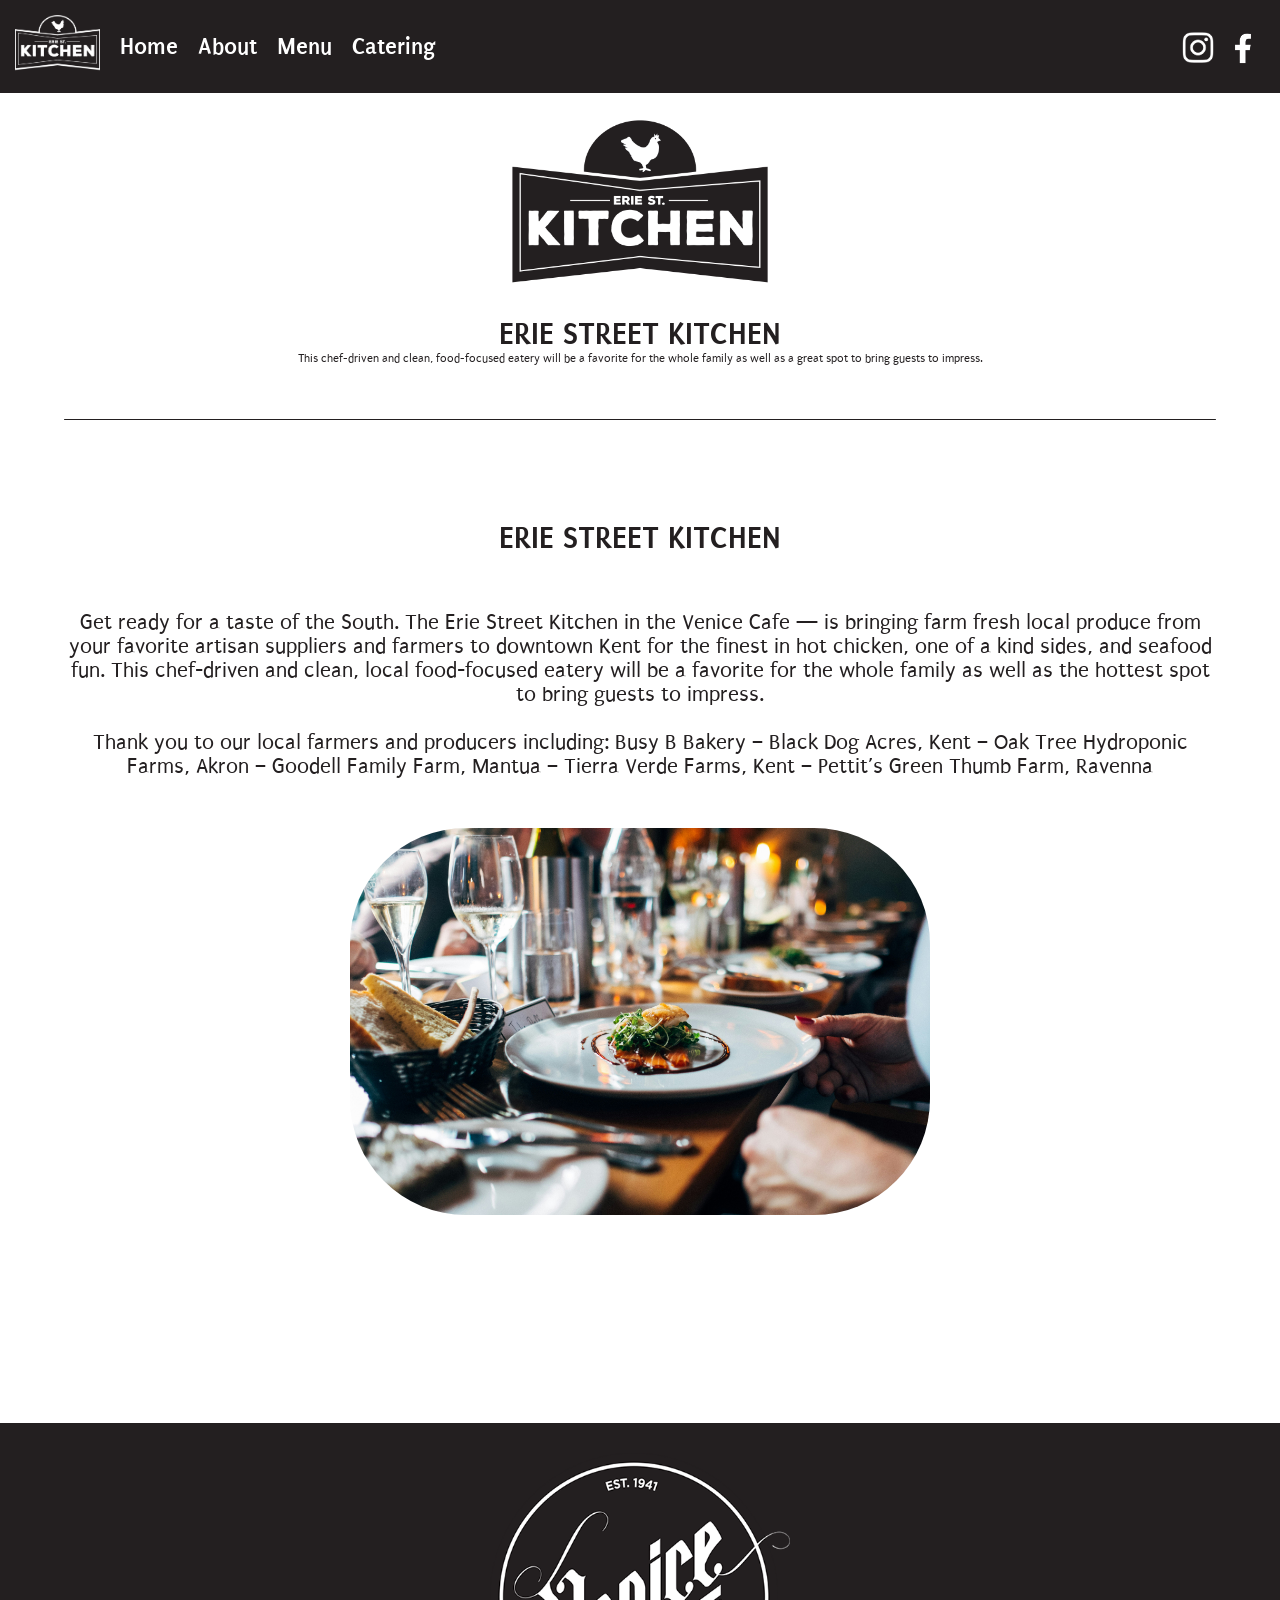
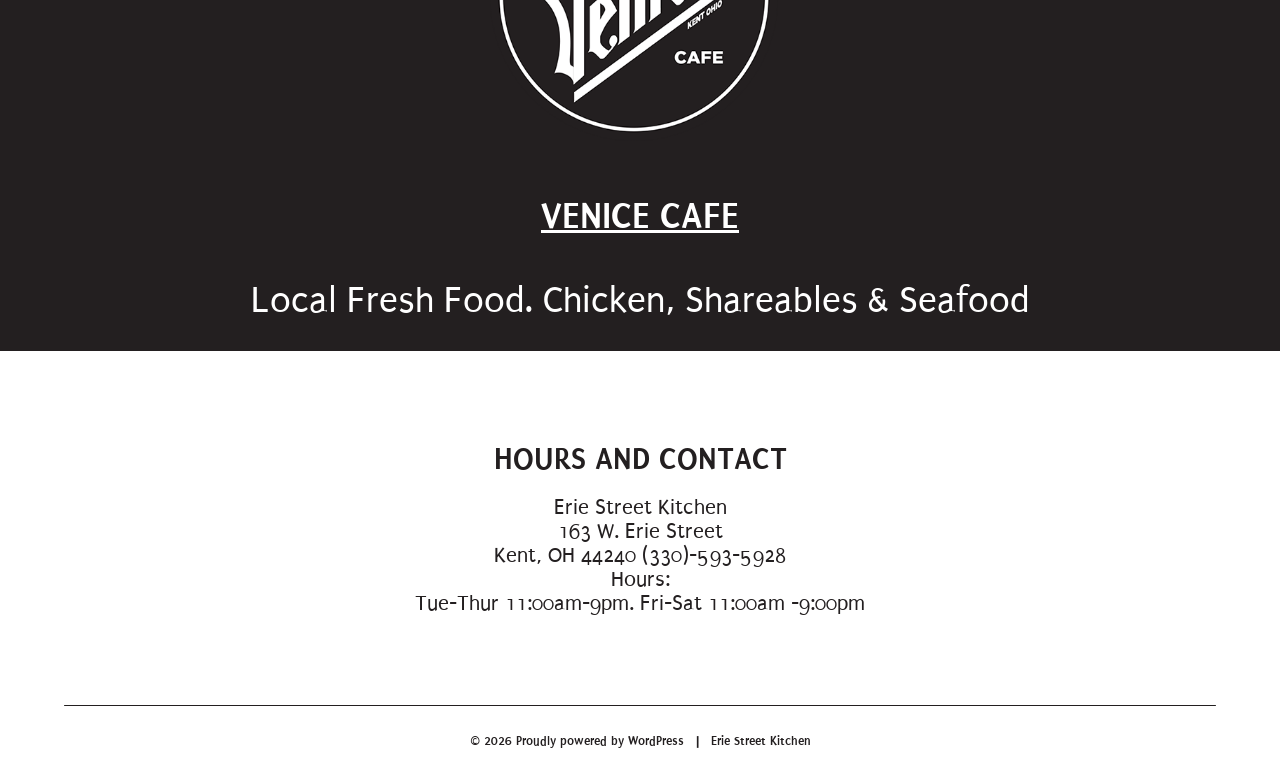
<file: index.html>
<!DOCTYPE html>
<html lang="en">
<head>
    <meta charset="UTF-8">
    <meta name="viewport" content="width=device-width, initial-scale=1.0, viewport-fit=cover">
    <title>Erie Street Kitchen</title>

    <link rel="stylesheet" href="style.css">
    <link rel="icon" type="image/png" href="Images/Logo.png">

    <link rel="preconnect" href="https://fonts.googleapis.com">
    <link rel="preconnect" href="https://fonts.gstatic.com" crossorigin>
    <link href="https://fonts.googleapis.com/css2?family=Puritan:ital,wght@0,400;0,700;1,400;1,700&display=swap" rel="stylesheet">
    
</head>

<body>
    

    <!--------
    NAVIGATION 
    ---------->
    
    <!-- Main Navigation -->
    <nav>

        <div>
            <a href="index.html"><img src="Images/Logowhite.png" alt="Erie Street Kitchen Logo" class="navlogo"></a>
        </div>

        <div class="navtext">
            <a href="index.html">Home</a>
        </div>

        <div class="navtext">
            <a href="about.html">About</a>
        </div>

        <div class="navtext">
            <a href="menu.html">Menu</a>
        </div>

        <div class="navtext">
            <a href="catering.html">Catering</a>
        </div>


        <!-- Socials -->
        <div class="socials">

            <a href="https://www.instagram.com/eriestkitchen/" target="_blank"><img src="Images/Insta.png" alt="Instagram Logo" class="instalogo"></a>

            <a href="https://www.facebook.com/eriestreetkitchen" target="_blank"><img src="Images/facebook.png" alt="Facebook Logo" class="facebooklogo"></a>
            
        </div>

    </nav>
    <!-- End Navigation -->
        

    <!-------
    SECTION 1 
    --------->

    <div class="home1container">
        <img src="Images/Logo.png" alt="Erie Street Kitchen logo" width="260px">

        <br><br>
        
        <h1>
            ERIE STREET KITCHEN
        </h1>

        <h6>
            This chef-driven and clean, food-focused eatery will be a favorite for the whole family as well as a great spot to bring guests to impress.
        </h6>

    </div>
    <!-- End Section 1 -->


    <br><br><br>
    <hr>


    <!-------
    SECTION 2 
    --------->

    <div class="home2container">
        <div class="left">
            <h1>
                ERIE STREET KITCHEN
            </h1>

            <br><br><br>
            
            <p>
                Get ready for a taste of the South. The Erie Street Kitchen in the Venice Cafe — is bringing farm fresh local produce from your favorite artisan suppliers and farmers to downtown Kent for the finest in hot chicken, one of a kind sides, and seafood fun. This chef-driven and clean, local food-focused eatery will be a favorite for the whole family as well as the hottest spot to bring guests to impress.
                <br><br>
                Thank you to our local farmers and producers including: Busy B Bakery – Black Dog Acres, Kent – Oak Tree Hydroponic Farms, Akron – Goodell Family Farm, Mantua – Tierra Verde Farms, Kent – Pettit’s Green Thumb Farm, Ravenna
            </p>

        </div>

        <div class="right">
            <img src="Images/Food.jpg" alt="food" class="foodimage">
        </div>
    </div>
    <!-- End Section 2 -->


    <br><br><br>


    <!-------
    SECTION 3 
    --------->

    <div class="home3container">
        <div class="left">
            <a href="https://www.venicekent.com/" target="_blank"><img src="Images/VeniceLogo.png" alt="Venice Logo" class="venicelogo"></a>
        </div>

        <div class="right">
            <div class="venicetext">
                <a href="https://www.venicekent.com/" target="_blank"><u><b>VENICE CAFE</b></u></a>
                <br><br>
                Local Fresh Food. Chicken, Shareables & Seafood
            </div>
        </div>
    </div>
    <!-- End Section 3 -->

    <br><br><br><br><br>


    <!-------
    SECTION 4
    --------->

    <div class="home4container">
        <h1>
            HOURS AND CONTACT
        </h1>

        <br>

        <p>
            Erie Street Kitchen
            <br>
            163 W. Erie Street
            <br>
            Kent, OH 44240 (330)-593-5928
            <br>
            Hours:
            <br>
            Tue-Thur 11:00am-9pm. Fri-Sat 11:00am -9:00pm
        </p>
    </div>
    <!-- End Section 4 -->
    

    <br><br><br><br><br>
    

    <!-----
    FOOTER 
    ------>

    <footer>
        <hr>
        <br><br>
        
            © 2026 Proudly powered by WordPress &nbsp; | &nbsp; Erie Street Kitchen

        <br><br><br>
    </footer>
    <!-- End footer -->

</body>
</html>
</file>
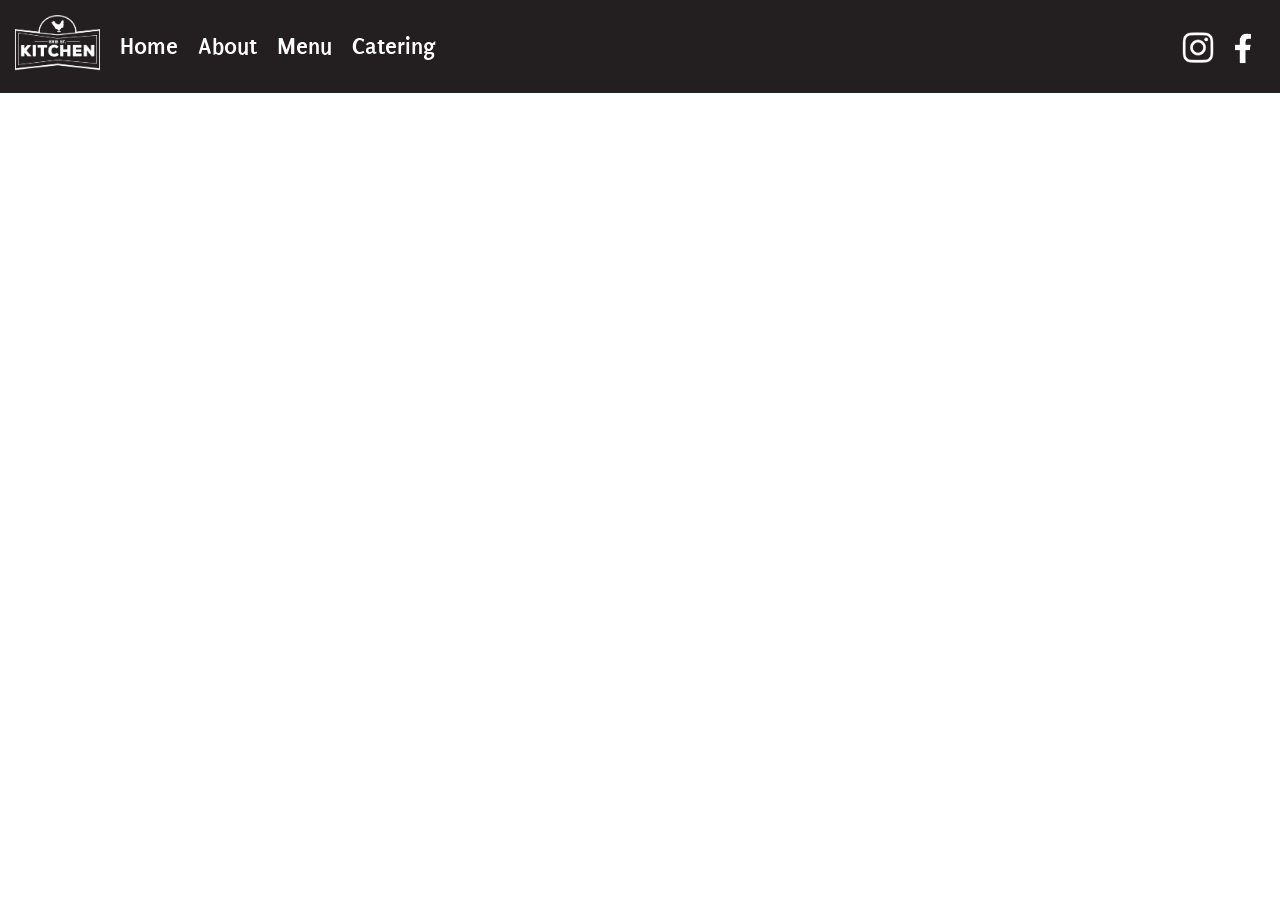
<file: about.html>
<!DOCTYPE html>
<html lang="en">
<head>
    <meta charset="UTF-8">
    <meta name="viewport" content="width=device-width, initial-scale=1.0, viewport-fit=cover">
    <title>Erie Street Kitchen</title>

    <link rel="stylesheet" href="style.css">
    <link rel="icon" type="image/png" href="Images/Logo.png">

    <link rel="preconnect" href="https://fonts.googleapis.com">
    <link rel="preconnect" href="https://fonts.gstatic.com" crossorigin>
    <link href="https://fonts.googleapis.com/css2?family=Puritan:ital,wght@0,400;0,700;1,400;1,700&display=swap" rel="stylesheet">
    
</head>

<body>
    

    <!--------
    NAVIGATION 
    ---------->
    
    <!-- Main Navigation -->
    <nav>

        <div>
            <a href="index.html"><img src="Images/Logowhite.png" alt="Erie Street Kitchen Logo" class="navlogo"></a>
        </div>

        <div class="navtext">
            <a href="index.html">Home</a>
        </div>

        <div class="navtext">
            <a href="about.html">About</a>
        </div>

        <div class="navtext">
            <a href="menu.html">Menu</a>
        </div>

        <div class="navtext">
            <a href="catering.html">Catering</a>
        </div>


        <!-- Socials -->
        <div class="socials">

            <a href="https://www.instagram.com/eriestkitchen/" target="_blank"><img src="Images/Insta.png" alt="Instagram Logo" class="instalogo"></a>

            <a href="https://www.facebook.com/eriestreetkitchen" target="_blank"><img src="Images/facebook.png" alt="Facebook Logo" class="facebooklogo"></a>
            
        </div>

    </nav>
    <!-- End Navigation -->


    
</body>
</file>
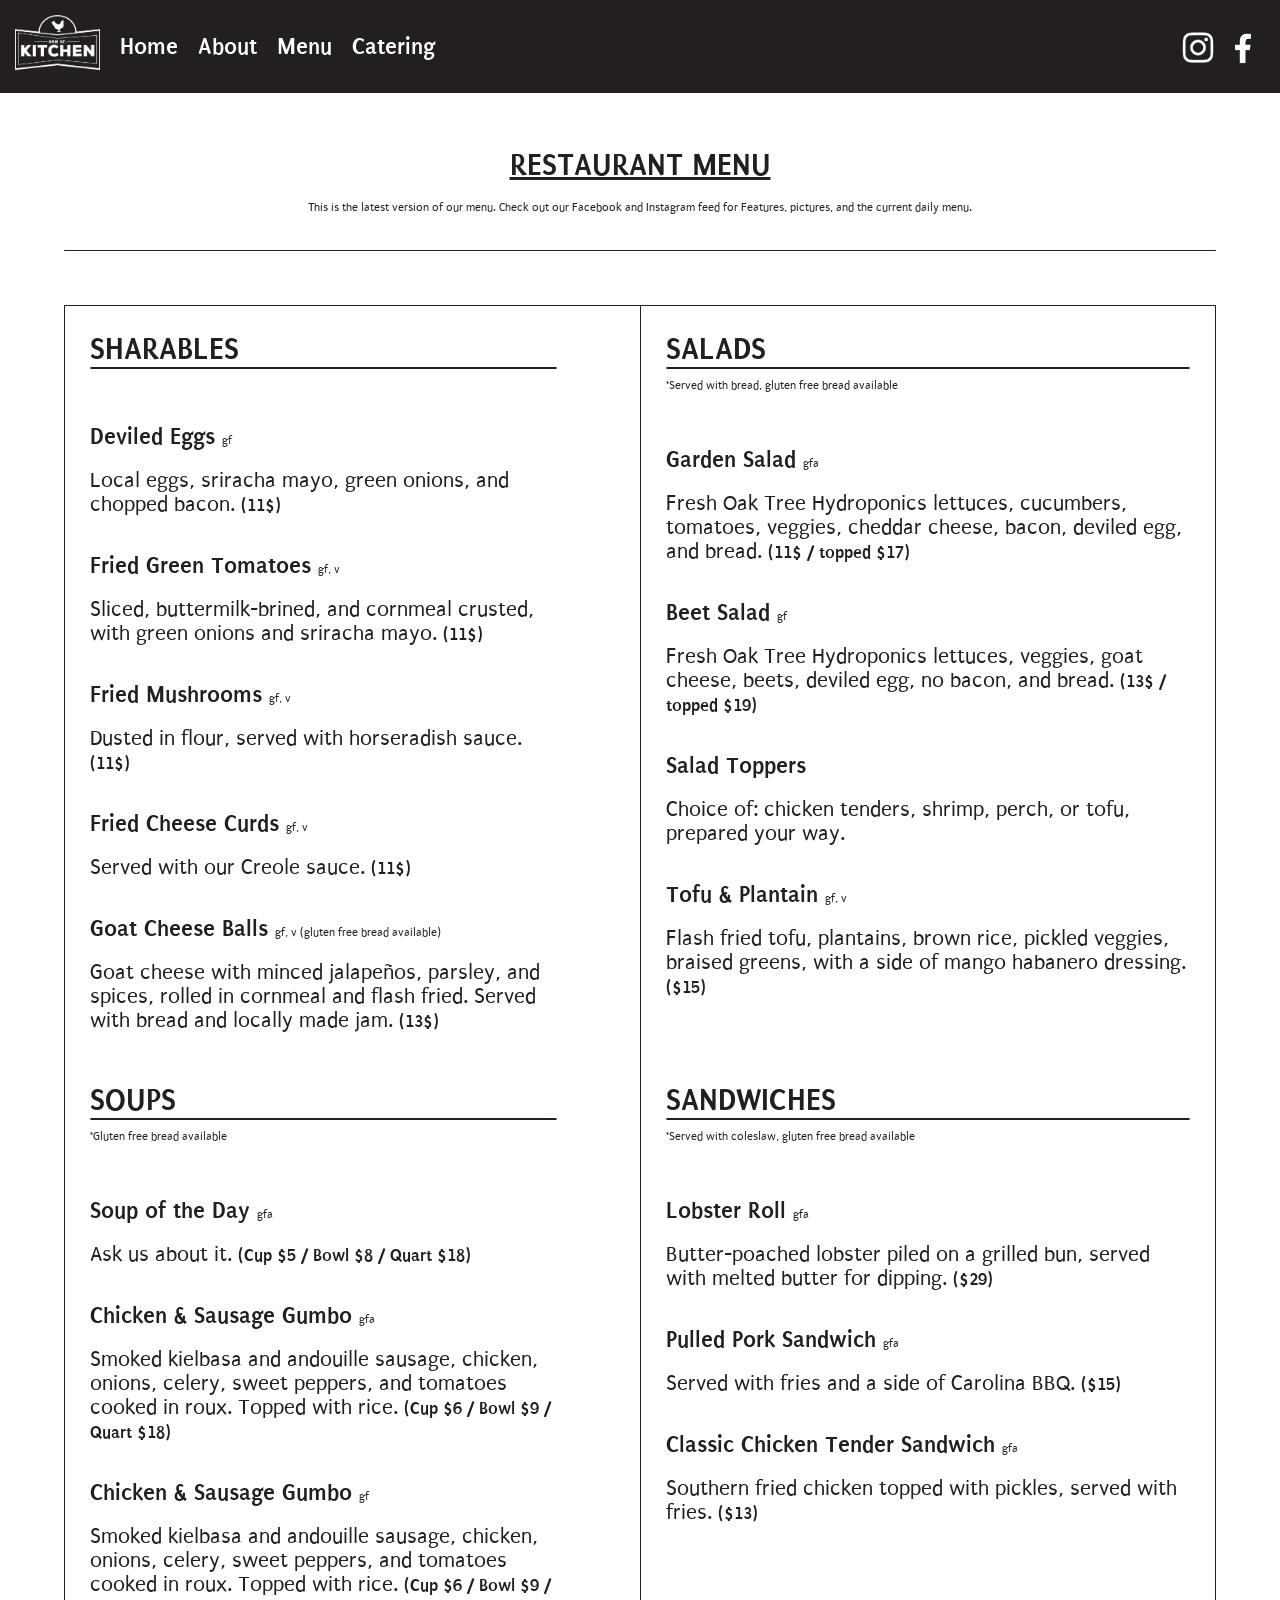
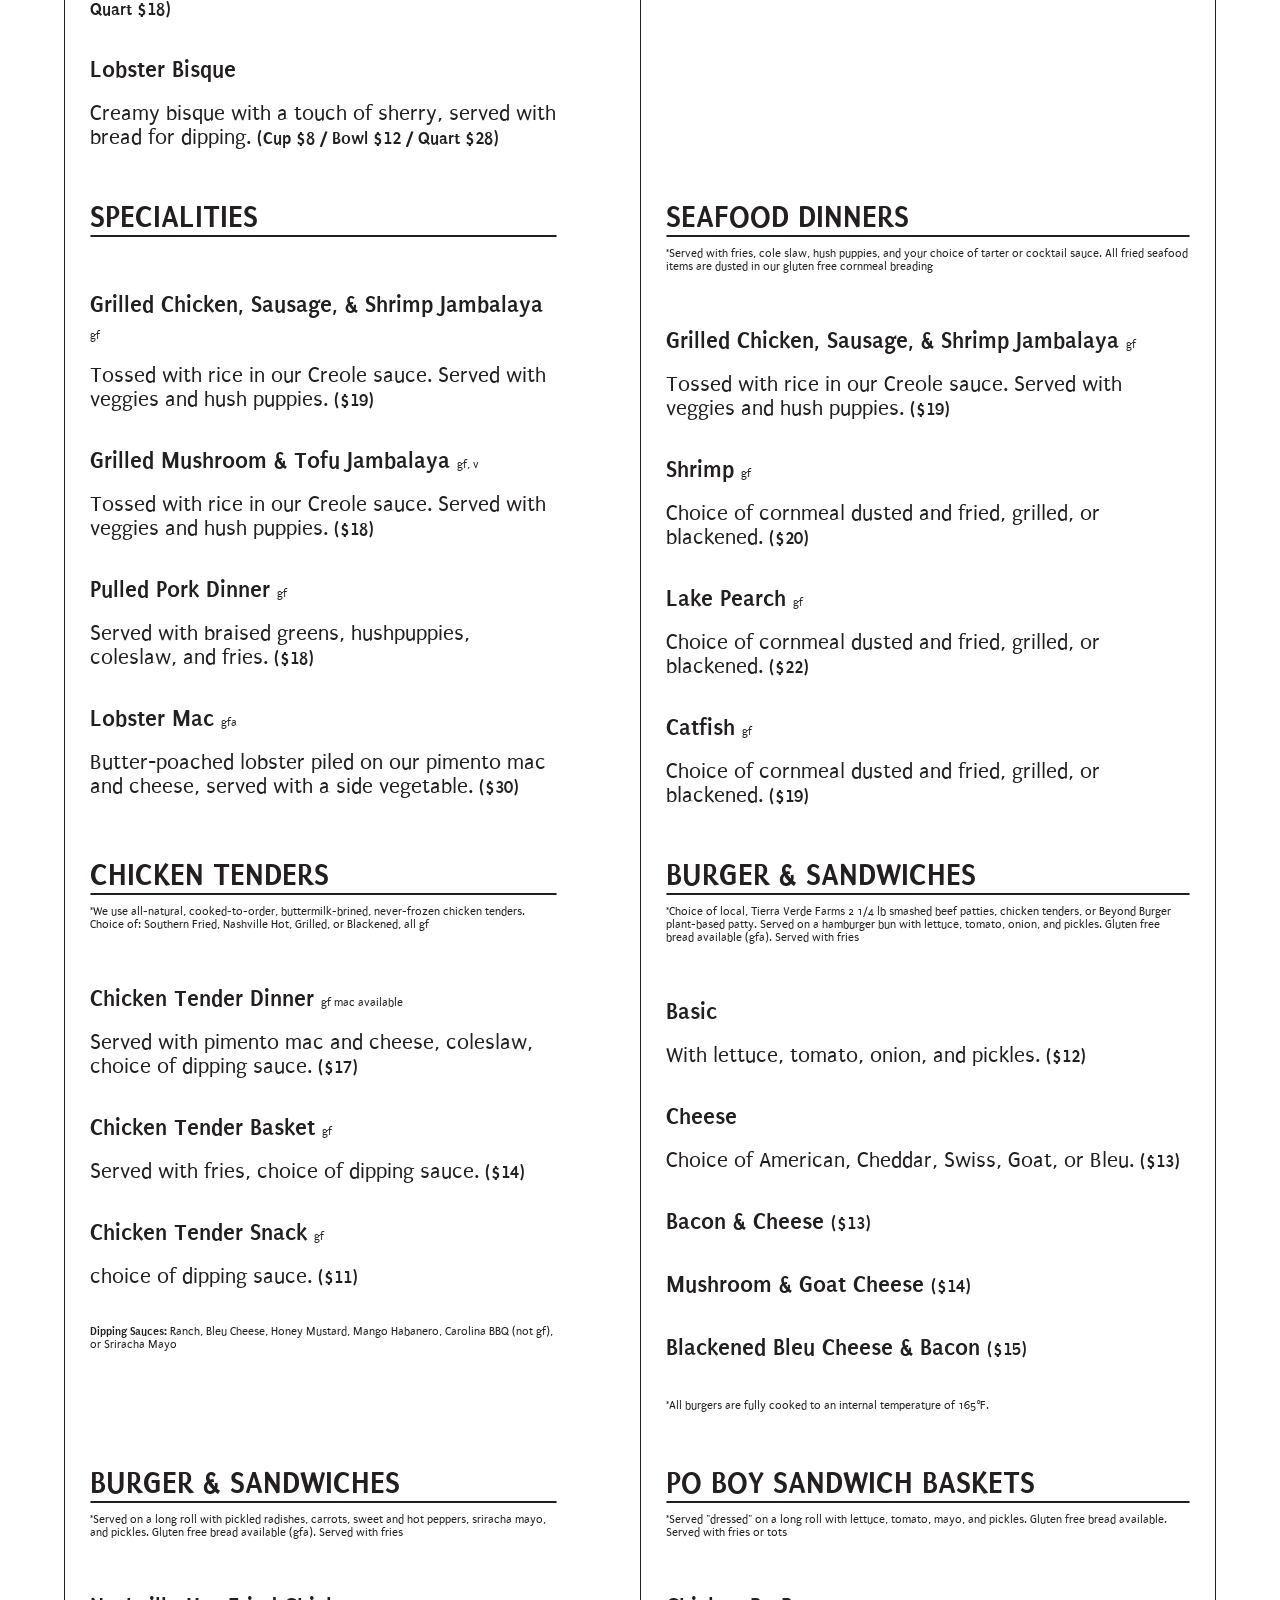
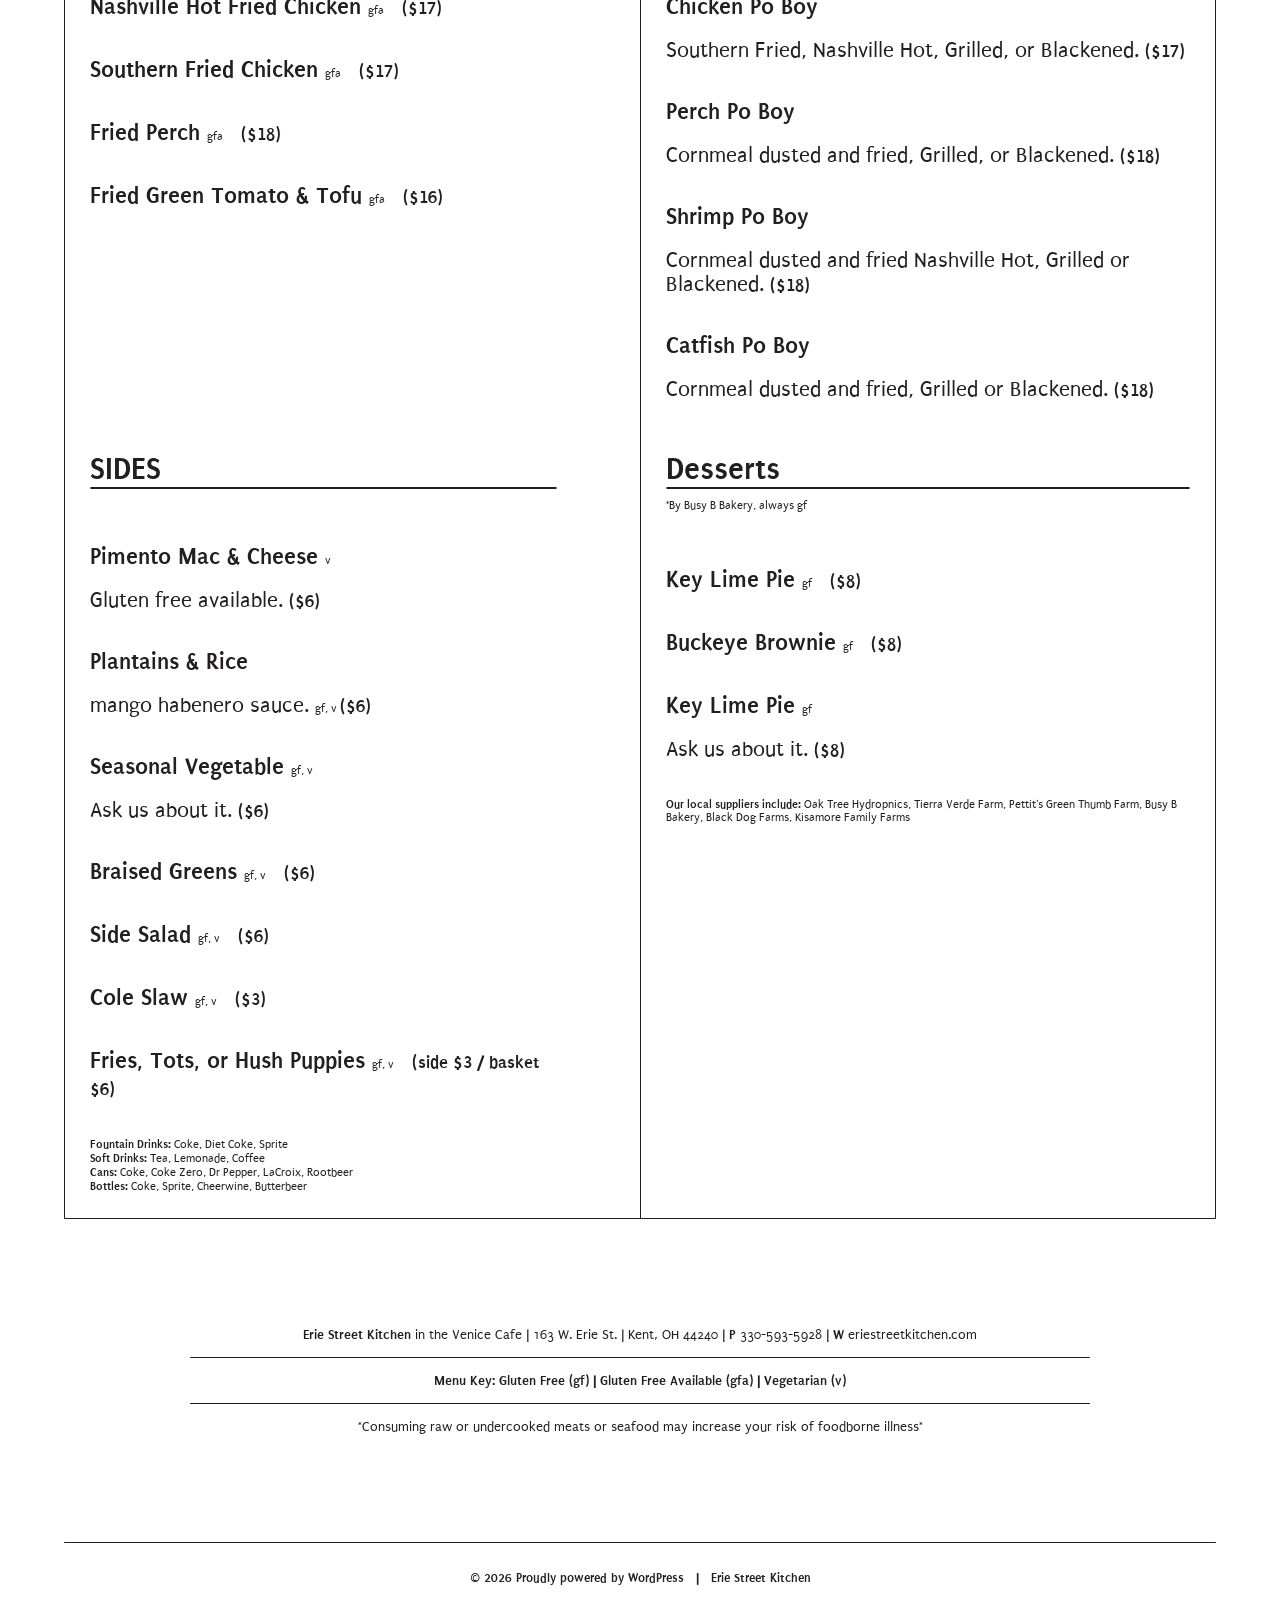
<file: menu.html>
<!DOCTYPE html>
<html lang="en">
<head>
    <meta charset="UTF-8">
    <meta name="viewport" content="width=device-width, initial-scale=1.0, viewport-fit=cover">
    <title>Erie Street Kitchen</title>

    <link rel="stylesheet" href="style.css">
    <link rel="icon" type="image/png" href="Images/Logo.png">

    <link rel="preconnect" href="https://fonts.googleapis.com">
    <link rel="preconnect" href="https://fonts.gstatic.com" crossorigin>
    <link href="https://fonts.googleapis.com/css2?family=Puritan:ital,wght@0,400;0,700;1,400;1,700&display=swap" rel="stylesheet">
    
</head>

<body>
    

    <!--------
    NAVIGATION 
    ---------->
    
    <!-- Main Navigation -->
    <nav>

        <div>
            <a href="index.html"><img src="Images/Logowhite.png" alt="Erie Street Kitchen Logo" class="navlogo"></a>
        </div>

        <div class="navtext">
            <a href="index.html">Home</a>
        </div>

        <div class="navtext">
            <a href="about.html">About</a>
        </div>

        <div class="navtext">
            <a href="menu.html">Menu</a>
        </div>

        <div class="navtext">
            <a href="catering.html">Catering</a>
        </div>


        <!-- Socials -->
        <div class="socials">

            <a href="https://www.instagram.com/eriestkitchen/" target="_blank"><img src="Images/Insta.png" alt="Instagram Logo" class="instalogo"></a>

            <a href="https://www.facebook.com/eriestreetkitchen" target="_blank"><img src="Images/facebook.png" alt="Facebook Logo" class="facebooklogo"></a>
            
        </div>

    </nav>
    <!-- End Navigation -->

    <br><br><br>

    <div class="center">    
        <h1>
            <u>RESTAURANT MENU</u>
        </h1>

        <br>

        <h6>
            This is the latest version of our menu. Check out our Facebook and Instagram feed for Features, pictures, and the current daily menu.
        </h6>
    </div>

    <br><br>
    <hr>
    <br><br><br>
    <hr>


    <!-- 
    MENU
    --->

    <!-- Row 1 -->
    <div class="menucontainer">
        
        <!-- Shareables -->
        <div class="menuleft">
            <h1>
                SHARABLES
            </h1>

            <hr>

            <br><br><br>

            <h2>
                Deviled Eggs <span class="gf">gf</span>
            </h2>

            <br>

            <p>
                Local eggs, sriracha mayo, green onions, and chopped bacon. <span class="price">(11$)</span>
            </p>

            <br><br>

            <h2>
                Fried Green Tomatoes <span class="gf">gf, v</span>
            </h2>

            <br>

            <p>
                Sliced, buttermilk-brined, and cornmeal crusted, with green onions and sriracha mayo. <span class="price">(11$)</span>
            </p>

            <br><br>

            <h2>
                Fried Mushrooms <span class="gf">gf, v</span>
            </h2>

            <br>

            <p>
                Dusted in flour, served with horseradish sauce. <span class="price">(11$)</span>
            </p>

            <br><br>

            <h2>
                Fried Cheese Curds <span class="gf">gf, v</span>
            </h2>

            <br>

            <p>
                Served with our Creole sauce. <span class="price">(11$)</span>
            </p>

            <br><br>

            <h2>
                Goat Cheese Balls <span class="gf">gf, v (gluten free bread available)</span>
            </h2>

            <br>

            <p>
                Goat cheese with minced jalapeños, parsley, and spices, rolled in cornmeal and flash fried. Served with bread and locally made jam. <span class="price">(13$)</span>
            </p>
        </div>
        <!-- End Shareables -->


        <!-- Salads -->
        <div class="menuright">
            <h1>
                SALADS
            </h1>

            <hr>
            
            <div class="extra">
                *Served with bread, gluten free bread available
            </div>

            <br><br><br>

            <h2>
                Garden Salad <span class="gf">gfa</span>
            </h2>

            <br>

            <p>
                Fresh Oak Tree Hydroponics lettuces, cucumbers, tomatoes, veggies, cheddar cheese, bacon, deviled egg, and bread. <span class="price">(11$ / topped $17)</span>
            </p>

            <br><br>

            <h2>
                Beet Salad <span class="gf">gf</span>
            </h2>

            <br>

            <p>
                Fresh Oak Tree Hydroponics lettuces, veggies, goat cheese, beets, deviled egg, no bacon, and bread. <span class="price">(13$ / topped $19)</span>
            </p>

            <br><br>

            <h2>
                Salad Toppers
            </h2>

            <br>

            <p>
                Choice of: chicken tenders, shrimp, perch, or tofu, prepared your way.
            </p>

            <br><br>

            <h2>
                Tofu & Plantain <span class="gf">gf, v</span>
            </h2>

            <br>

            <p>
                Flash fried tofu, plantains, brown rice, pickled veggies, braised greens, with a side of mango habanero dressing. <span class="price">($15)</span>
            </p>


        </div>
        <!-- End Salads -->

    </div>
    <!-- End Row 1 -->


    <!-- Row 2 -->
    <div class="menucontainer">
        
        <!-- Soups -->
        <div class="menuleft">
            
            <h1>
                SOUPS
            </h1>

            <hr>

            <div class="extra">
                *Gluten free bread available
            </div>

            <br><br><br>

            <h2>
                Soup of the Day <span class="gf">gfa</span>
            </h2>

            <br>

            <p>
                Ask us about it. <span class="price">(Cup $5 / Bowl $8 / Quart $18)</span>
            </p>

            <br><br>

            <h2>
                Chicken & Sausage Gumbo <span class="gf">gfa</span>
            </h2>

            <br>

            <p>
                Smoked kielbasa and andouille sausage, chicken, onions, celery, sweet peppers, and tomatoes cooked in roux. Topped with rice. <span class="price">(Cup $6 / Bowl $9 / Quart $18)</span>
            </p>

            <br><br>

            <h2>
                Chicken & Sausage Gumbo <span class="gf">gf</span>
            </h2>

            <br>

            <p>
                Smoked kielbasa and andouille sausage, chicken, onions, celery, sweet peppers, and tomatoes cooked in roux. Topped with rice. <span class="price">(Cup $6 / Bowl $9 / Quart $18)</span>
            </p>

            <br><br>

            <h2>
                Lobster Bisque
            </h2>

            <br>

            <p>
                Creamy bisque with a touch of sherry, served with bread for dipping. <span class="price">(Cup $8 / Bowl $12 / Quart $28)</span>
            </p>
        </div>
        <!-- End Soups -->


        <!-- Sandwiches -->
        <div class="menuright">
            <h1>
                SANDWICHES
            </h1>

            <hr>

            <div class="extra">
                *Served with coleslaw, gluten free bread available
            </div>

            <br><br><br>

            <h2>
                Lobster Roll <span class="gf">gfa</span>
            </h2>

            <br>

            <p>
                Butter-poached lobster piled on a grilled bun, served with melted butter for dipping. <span class="price">($29)</span>
            </p>

            <br><br>

            <h2>
                Pulled Pork Sandwich <span class="gf">gfa</span>
            </h2>

            <br>

            <p>
                Served with fries and a side of Carolina BBQ. <span class="price">($15)</span>
            </p>

            <br><br>

            <h2>
                Classic Chicken Tender Sandwich <span class="gf">gfa</span>
            </h2>

            <br>

            <p>
                Southern fried chicken topped with pickles, served with fries. <span class="price">($13)</span>
            </p>

        </div>
        <!-- End Sandwiches -->

    </div>
    <!-- End Row 2 -->


    <!-- Row 3 -->
    <div class="menucontainer">

        <!-- Specialities -->
        <div class="menuleft">
            <h1>
                SPECIALITIES
            </h1>

            <hr>

            <br><br><br>

            <h2>
                Grilled Chicken, Sausage, & Shrimp Jambalaya <span class="gf">gf</span>
            </h2>

            <br>

            <p>
                Tossed with rice in our Creole sauce. Served with veggies and hush puppies. <span class="price">($19)</span>
            </p>

            <br><br>

            <h2>
                Grilled Mushroom & Tofu Jambalaya <span class="gf">gf, v</span>
            </h2>

            <br>

            <p>
                Tossed with rice in our Creole sauce. Served with veggies and hush puppies. <span class="price">($18)</span>
            </p>

            <br><br>

            <h2>
                Pulled Pork Dinner <span class="gf">gf</span>
            </h2>

            <br>

            <p>
                Served with braised greens, hushpuppies, coleslaw, and fries. <span class="price">($18)</span>
            </p>

            <br><br>

            <h2>
                Lobster Mac <span class="gf">gfa</span>
            </h2>

            <br>

            <p>
                Butter-poached lobster piled on our pimento mac and cheese, served with a side vegetable. <span class="price">($30)</span>
            </p>

        </div>
        <!-- End Specialities -->


        <!-- Seafood Dinners -->
        <div class="menuright">
            <h1>
                SEAFOOD DINNERS
            </h1>

            <hr>

            <div class="extra">
                *Served with fries, cole slaw, hush puppies, and your choice of tarter or cocktail sauce. All fried seafood items are dusted in our gluten free cornmeal breading
            </div>

            <br><br><br>

            <h2>
                Grilled Chicken, Sausage, & Shrimp Jambalaya <span class="gf">gf</span>
            </h2>

            <br>

            <p>
                Tossed with rice in our Creole sauce. Served with veggies and hush puppies. <span class="price">($19)</span>
            </p>

            <br><br>

            <h2>
                Shrimp <span class="gf">gf</span>
            </h2>

            <br>

            <p>
                Choice of cornmeal dusted and fried, grilled, or blackened. <span class="price">($20)</span>
            </p>

            <br><br>

            <h2>
                Lake Pearch <span class="gf">gf</span>
            </h2>

            <br>

            <p>
                Choice of cornmeal dusted and fried, grilled, or blackened. <span class="price">($22)</span>
            </p>

            <br><br>

            <h2>
                Catfish <span class="gf">gf</span>
            </h2>

            <br>

            <p>
                Choice of cornmeal dusted and fried, grilled, or blackened. <span class="price">($19)</span>
            </p>
        </div>
        <!-- End Seafood Dinners -->

    </div>
    <!-- End Row 3 -->


    <!-- Row 4 -->
    <div class="menucontainer">
        
        <!-- Chicken Tenders -->
        <div class="menuleft">
            <h1>
                CHICKEN TENDERS
            </h1>

            <hr>

            <div class="extra">
                *We use all-natural, cooked-to-order, buttermilk-brined, never-frozen chicken tenders. Choice of: Southern Fried, Nashville Hot, Grilled, or Blackened, all gf
            </div>    

            <br><br><br>

            <h2>
                Chicken Tender Dinner <span class="gf">gf mac available</span>
            </h2>

            <br>

            <p>
                Served with pimento mac and cheese, coleslaw, choice of dipping sauce. <span class="price">($17)</span>
            </p>

            <br><br>

            <h2>
                Chicken Tender Basket <span class="gf">gf</span>
            </h2>

            <br>

            <p>
                Served with fries, choice of dipping sauce. <span class="price">($14)</span>
            </p>

            <br><br>

            <h2>
                Chicken Tender Snack <span class="gf">gf</span>
            </h2>

            <br>

            <p>
                choice of dipping sauce. <span class="price">($11)</span>
            </p>

            <br><br>

            <div class="gf">
                <b>Dipping Sauces: </b> Ranch, Bleu Cheese, Honey Mustard, Mango Habanero, Carolina BBQ (not gf), or Sriracha Mayo
            </div>

        </div>
        <!-- End Chicken Tenders -->


        <!-- Burger & Sandwiches -->
        <div class="menuright">
            <h1>
                BURGER & SANDWICHES
            </h1>

            <hr>

            <div class="extra">
                *Choice of local, Tierra Verde Farms 2 1/4 lb smashed beef patties, chicken tenders, or Beyond Burger plant-based patty. Served on a hamburger bun with lettuce, tomato, onion, and pickles. Gluten free bread available (gfa). Served with fries
            </div>    

            <br><br><br>

            <h2>
                Basic
            </h2>

            <br>

            <p>
                With lettuce, tomato, onion, and pickles. <span class="price">($12)</span>
            </p>

            <br><br>

            <h2>
                Cheese
            </h2>

            <br>

            <p>
                Choice of American, Cheddar, Swiss, Goat, or Bleu. <span class="price">($13)</span>
            </p>

            <br><br>

            <h2>
                Bacon & Cheese <span class="price">($13)</span>
            </h2>

            <br><br>

            <h2>
                Mushroom & Goat Cheese <span class="price">($14)</span>
            </h2>

            <br><br>

            <h2>
                Blackened Bleu Cheese & Bacon <span class="price">($15)</span>

                <br><br>

                <span class="gf">*All burgers are fully cooked to an internal temperature of 165°F.</span>
            </h2>


        </div>
        <!-- End Burger & Sandwiches -->

    </div>
     <!-- End Row 4 -->

    
    <!-- Row 5 -->
    <div class="menucontainer">
        
        <!-- Banh Mi Sandwich Baskets -->
        <div class="menuleft">
            <h1>
                BURGER & SANDWICHES
            </h1>

            <hr>

            <div class="extra">
                *Served on a long roll with pickled radishes, carrots, sweet and hot peppers, sriracha mayo, and pickles. Gluten free bread available (gfa). Served with fries
            </div>    

            <br><br><br>

            <h2>
                Nashville Hot Fried Chicken <span class="gf">gfa </span> <span class="price"> &nbsp;&nbsp;&nbsp;($17)</span>
            </h2>

            <br><br>

            <h2>
                Southern Fried Chicken <span class="gf">gfa </span> <span class="price"> &nbsp;&nbsp;&nbsp;($17)</span>
            </h2>

            <br><br>

            <h2>
                Fried Perch <span class="gf">gfa </span> <span class="price"> &nbsp;&nbsp;&nbsp;($18)</span>
            </h2>

            <br><br>

            <h2>
                Fried Green Tomato & Tofu <span class="gf">gfa </span> <span class="price"> &nbsp;&nbsp;&nbsp;($16)</span>
            </h2>
        </div>
        <!-- End Banh Mi Sandwich Baskets-->


        <!-- Po Boy Sandwich Baskets -->
        <div class="menuright"> 
            <h1>
                PO BOY SANDWICH BASKETS
            </h1>

            <hr>

            <div class="extra">
                *Served "dressed" on a long roll with lettuce, tomato, mayo, and pickles. Gluten free bread available. Served with fries or tots
            </div>

            <br><br><br>

            <h2>
                Chicken Po Boy
            </h2>

            <br>

            <p>
                Southern Fried, Nashville Hot, Grilled, or Blackened. <span class="price">($17)</span>
            </p>

            <br><br>

            <h2>
                Perch Po Boy
            </h2>

            <br>

            <p>
                Cornmeal dusted and fried, Grilled, or Blackened. <span class="price">($18)</span>
            </p>

            <br><br>

            <h2>
                Shrimp Po Boy
            </h2>

            <br>

            <p>
                Cornmeal dusted and fried Nashville Hot, Grilled or Blackened. <span class="price">($18)</span>
            </p>

            <br><br>

            <h2>
                Catfish Po Boy
            </h2>

            <br>

            <p>
                Cornmeal dusted and fried, Grilled or Blackened. <span class="price">($18)</span>
            </p>

        </div>
        <!-- End Po Boy Sandwich Baskets-->

    </div>
    <!-- End Row 5 -->


    <!-- Row 6 -->
    <div class="menucontainer">
        
        <!-- Sides -->
        <div class="menuleft">
            <h1>
                SIDES
            </h1>

            <hr>

            <br><br><br>

            <h2>
                Pimento Mac & Cheese <span class="gf">v</span>
            </h2>

            <br>

            <p>
                Gluten free available. <span class="price">($6)</span>
            </p>

            <br><br>

            <h2>
                Plantains & Rice
            </h2>

            <br>

            <p>
                mango habenero sauce. <span class="gf">gf, v </span> <span class="price">($6)</span>
            </p>

            <br><br>

            <h2>
                Seasonal Vegetable <span class="gf">gf, v </span>
            </h2>

            <br>

            <p>
                Ask us about it. <span class="price">($6)</span>
            </p>

            <br><br>

            <h2>
                Braised Greens <span class="gf">gf, v </span> <span class="price"> &nbsp;&nbsp;&nbsp;($6)</span>
            </h2>

            <br><br>

            <h2>
                Side Salad <span class="gf">gf, v </span> <span class="price"> &nbsp;&nbsp;&nbsp;($6)</span>
            </h2>

            <br><br>

            <h2>
                Cole Slaw <span class="gf">gf, v </span> <span class="price"> &nbsp;&nbsp;&nbsp;($3)</span>
            </h2>

            <br><br>

            <h2>
                Fries, Tots, or Hush Puppies <span class="gf">gf, v </span> <span class="price"> &nbsp;&nbsp;&nbsp;(side $3 / basket $6)</span>
            </h2>

            <br><br>

            <div class ="gf">
                <b>Fountain Drinks: </b> Coke, Diet Coke, Sprite 
                <br>
                <b>Soft Drinks: </b> Tea, Lemonade, Coffee 
                <br>
                <b>Cans: </b> Coke, Coke Zero, Dr Pepper, LaCroix, Rootbeer
                <br>
                <b>Bottles: </b> Coke, Sprite, Cheerwine, Butterbeer
            </div>

        </div>
        <!-- End Sides-->


        <!-- Desserts -->
        <div class="menuright"> 
            <h1>
                Desserts
            </h1>

            <hr>

            <div class="extra">
                *By Busy B Bakery, always gf
            </div>

            <br><br><br>

            <h2>
                Key Lime Pie <span class="gf">gf </span> <span class="price"> &nbsp;&nbsp;&nbsp;($8)</span>
            </h2>

            <br><br>

            <h2>
                Buckeye Brownie <span class="gf">gf </span> <span class="price"> &nbsp;&nbsp;&nbsp;($8)</span>
            </h2>

            <br><br>

            <h2>
                Key Lime Pie <span class="gf">gf
            </h2>

            <br>

            <p>
                Ask us about it. <span class="price">($8)</span>
            </p>

            <br><br>

            <div class="gf">
                <b>Our local suppliers include: </b> Oak Tree Hydropnics, Tierra Verde Farm, Pettit's Green Thumb Farm, Busy B Bakery, Black Dog Farms, Kisamore Family Farms 
            </div>
        </div>
        <!-- End Desserts-->

    </div>
    <!-- End Row 6 -->

    <hr>

    

    <br><br><br><br><br><br>

    
    <!------
    MENU KEY 
    ------->

    <div class="menukeycontainer">
        <div>
            <b>Erie Street Kitchen </b> in the Venice Cafe | 163 W. Erie St. | Kent, OH 44240 | <b>P </b> 330-593-5928 | <b>W</b> eriestreetkitchen.com
        </div>

        <br>
        <hr>
        <br>

        <div>
            <b>Menu Key: Gluten Free (gf) | Gluten Free Available (gfa) | Vegetarian (v)</b>
        </div>

        <br>
        <hr>
        <br>

        <div>
            *Consuming raw or undercooked meats or seafood may increase your risk of foodborne illness*
        </div>

    </div>
    
    <br><br><br><br><br><br>


    <!-----
    FOOTER 
    ------>

    <footer>
        <hr>
        <br><br>
        
            © 2026 Proudly powered by WordPress &nbsp; | &nbsp; Erie Street Kitchen

        <br><br><br>
    </footer>
    <!-- End footer -->
    
</body>
</file>
<file: style.css>
/* GENERAL */
* {
    margin: 0;
    padding: 0;
    box-sizing: border-box;
}

h1 {
    font-family: "Puritan", sans-serif;
    font-weight: 700;
    font-style: normal;
    color: #231F20;
    font-size: 32px;
}

h2 {
    font-family: "Puritan", sans-serif;
    font-weight: 700;
    font-style: normal;
    color: #231F20;
    font-size: 24px;
}

h6 {
    font-family: "Puritan", sans-serif;
    font-weight: 400;
    font-style: normal;
    color: #231F20;
    font-size: 12px;
}

p {
    font-family: "Puritan", sans-serif;
    font-weight: 400;
    font-style: normal;
    color: #231F20;
    font-size: 22px;
}

hr {
    margin-left: 5%;
    margin-right: 5%;
    border-radius: 101px;
    border: none;
    border-top: 1px solid #231F20;
}


/* NAV */
nav {
    display: flex;
    align-items: center;
    background-color: #231F20;
    padding: 15px;
}

.navtext {
    font-family: "Puritan", sans-serif;
    font-weight: 700;
    font-style: normal;
    color: white;
    padding-left: 20px;
    align-content: center;
    font-size: 24px;
}

.navlogo {
    width: 85px;
}

nav a {
    color: white;
    font-weight: 700;
    font-style: normal;
    color: white;
    align-content: center;
    font-size: 24px;
    text-decoration: none;
}

nav a:hover {
    filter: brightness(0.75);
    text-decoration: none;
}

.socials {
    display: flex;
    margin-left: auto;
    margin-right: 10px;
    justify-content: flex-end;
    margin-top: 8px;
    gap: 15px;
    align-content: center;
    width: 
}

.instalogo {
    width: 36px;
}

.facebooklogo {
    width: 24px;
}


@media(max-width: 560px) {
    
    .navtext a {
        font-size: 18px;
    }

    .navlogo {
    width: 50px;
    }

    .socials {
    display: flex;
    margin-left: auto;
    margin-right: 10px;
    justify-content: flex-end;
    margin-top: 8px;
    gap: 15px;
    align-content: center;
    }

    .instalogo {
    width: 28px;
    }

    .facebooklogo {
        width: 18px;
    }
    
}

@media(max-width: 460px) {
    
    .navtext a {
        font-size: 16px;
    }

    .socials {
    margin-right: 0px;
    gap: 10px;
    }

    .instalogo {
    width: 20px;
    }

    .facebooklogo {
        width: 14px;
    }
    
}

/* FOOTER */
footer {
    display: block;
    font-family: "Puritan", sans-serif;
    font-weight: 700;
    font-style: normal;
    color: #231F20;
    font-size: 13px;
    text-align: center;
}


/* HOME */
.home1container {
    display: block;
    text-align: center;
    margin-top: 25px;
}

.home2container {
    display: flex;
    margin-left: 5%;
    margin-right: 5%;
    align-items: center;
    align-content: center;
    padding-top: 100px;
    padding-bottom: 150px;
}

.home3container {
    padding-top: 30px;
    padding-bottom: 30px;
    display: flex;
    align-items: center;
    align-content: center;
    background-color: #231F20;
}

.home4container {
    display: block;
    padding-top: 75px;
    padding-bottom: 75px;
    text-align: center;
}

.venicetext {
    font-family: "Puritan", sans-serif;
    font-weight: 400;
    font-style: normal;
    color: white;
    font-size: 48px;
    margin-right: 7%;
    text-align: center;
}

.venicetext a {
    color: white;
    text-decoration: none;
}

.venicetext a :hover {
    filter: brightness(.75);
}

.venicelogo {
    margin-left: 7%;
    max-width: 405px;
}

.left a :hover {
    filter: brightness(.75);
}

.foodimage {
    width: 100%;
    max-width: 580px;
    border-radius: 116px;
}

.left {
    text-align: left;
    margin-right: auto;
    width: 45%;
}

.right {
    text-align: right;
    margin-left: auto;
    width: 45%;
}

@media (max-width: 1300px) {

    .home1container {
    display: block;
    text-align: center;
    margin-top: 25px;
    margin-left: 5%;
    margin-right: 5%;
    }
    
    .home2container {
    display: block;
    margin-left: 5%;
    margin-right: 5%;
    align-items: center;
    align-content: center;
    }

    .home3container {
    display: block;
    text-align: center;
    background-color: #231F20;
    }

    .home4container {
        padding-top: 0px;
        padding-bottom: 0px;
        margin-left: 5%;
        margin-right: 5%;
    }

    .left {
    display: block;
    margin-right: auto;
    width: 100%;
    text-align: center;
    }
    
    .right {
    padding-top: 50px;
    display: block;
    margin-right: auto;
    width: 100%;
    text-align: center;
    }

    .venicetext {
    font-family: "Puritan", sans-serif;
    font-weight: 400;
    font-style: normal;
    color: white;
    font-size: 38px;
    text-align: center;
    margin: 0;
    margin-left: 5%;
    margin-right: 5%;
    }

    .venicelogo {
    max-width: 300px;
    margin: 0;
    }

}


/* MENU */
.menucontainer {
    display: flex;
    margin-left: 5%;
    margin-right: 5%;
    align-content: flex-start;
    border-right: 1px solid #231F20;
}

.menuleft {
    text-align: left;
    margin-right: auto;
    width: 45%;
    border-left: 1px solid #231F20;
    padding: 25px;
    padding-bottom: auto;
}

.menuleft hr {
    margin: 0;
    border: 1px solid #231F20;
    border-radius: 100px;
}

.menuright {
    text-align: left;
    margin-left: auto;
    width: 50%;
    border-left: 1px solid #231F20;
    padding-left: 10px;
    padding: 25px;
    padding-bottom: auto;
}

.menuright hr {
    margin: 0;
    border: 1px solid #231F20;
    border-radius: 100px;
}

.gf {
    font-family: "Puritan", sans-serif;
    font-weight: 400;
    font-style: normal;
    color: #231F20;
    font-size: 12px;
}

.extra {
    font-family: "Puritan", sans-serif;
    font-weight: 400;
    font-style: normal;
    color: #231F20;
    font-size: 12px;
    padding-top: 10px;
}

.price {
    font-family: "Puritan", sans-serif;
    font-weight: 700;
    font-style: normal;
    color: #231F20;
    font-size: 18px;
}

.menucontainer u {
    text-decoration: underline solid 2px #231F20;
}

.menukeycontainer {
    text-align: center;
    font-family: "Puritan", sans-serif;
    font-weight: 400;
    font-style: normal;
    color: #231F20;
    font-size: 14px;
    margin-left: 5%;
    margin-right: 5%;
}

.menukeycontainer hr {
    max-width: 900px;
    margin: 0 auto;
}

@media (max-width: 1000px) {
    .menucontainer {
    display: block;
    }

    .menuleft {
    width: 100%;
    padding-bottom: 100px;
    }

    .menuright {
    width: 100%;
    padding-bottom: 100px;
    }

    .menukeycontainer hr {
    margin: 0 5%;
    }
}


/* MISC */
.center {
    text-align: center;
    padding-left: 5%;
    padding-right: 5%;
}
</file>
